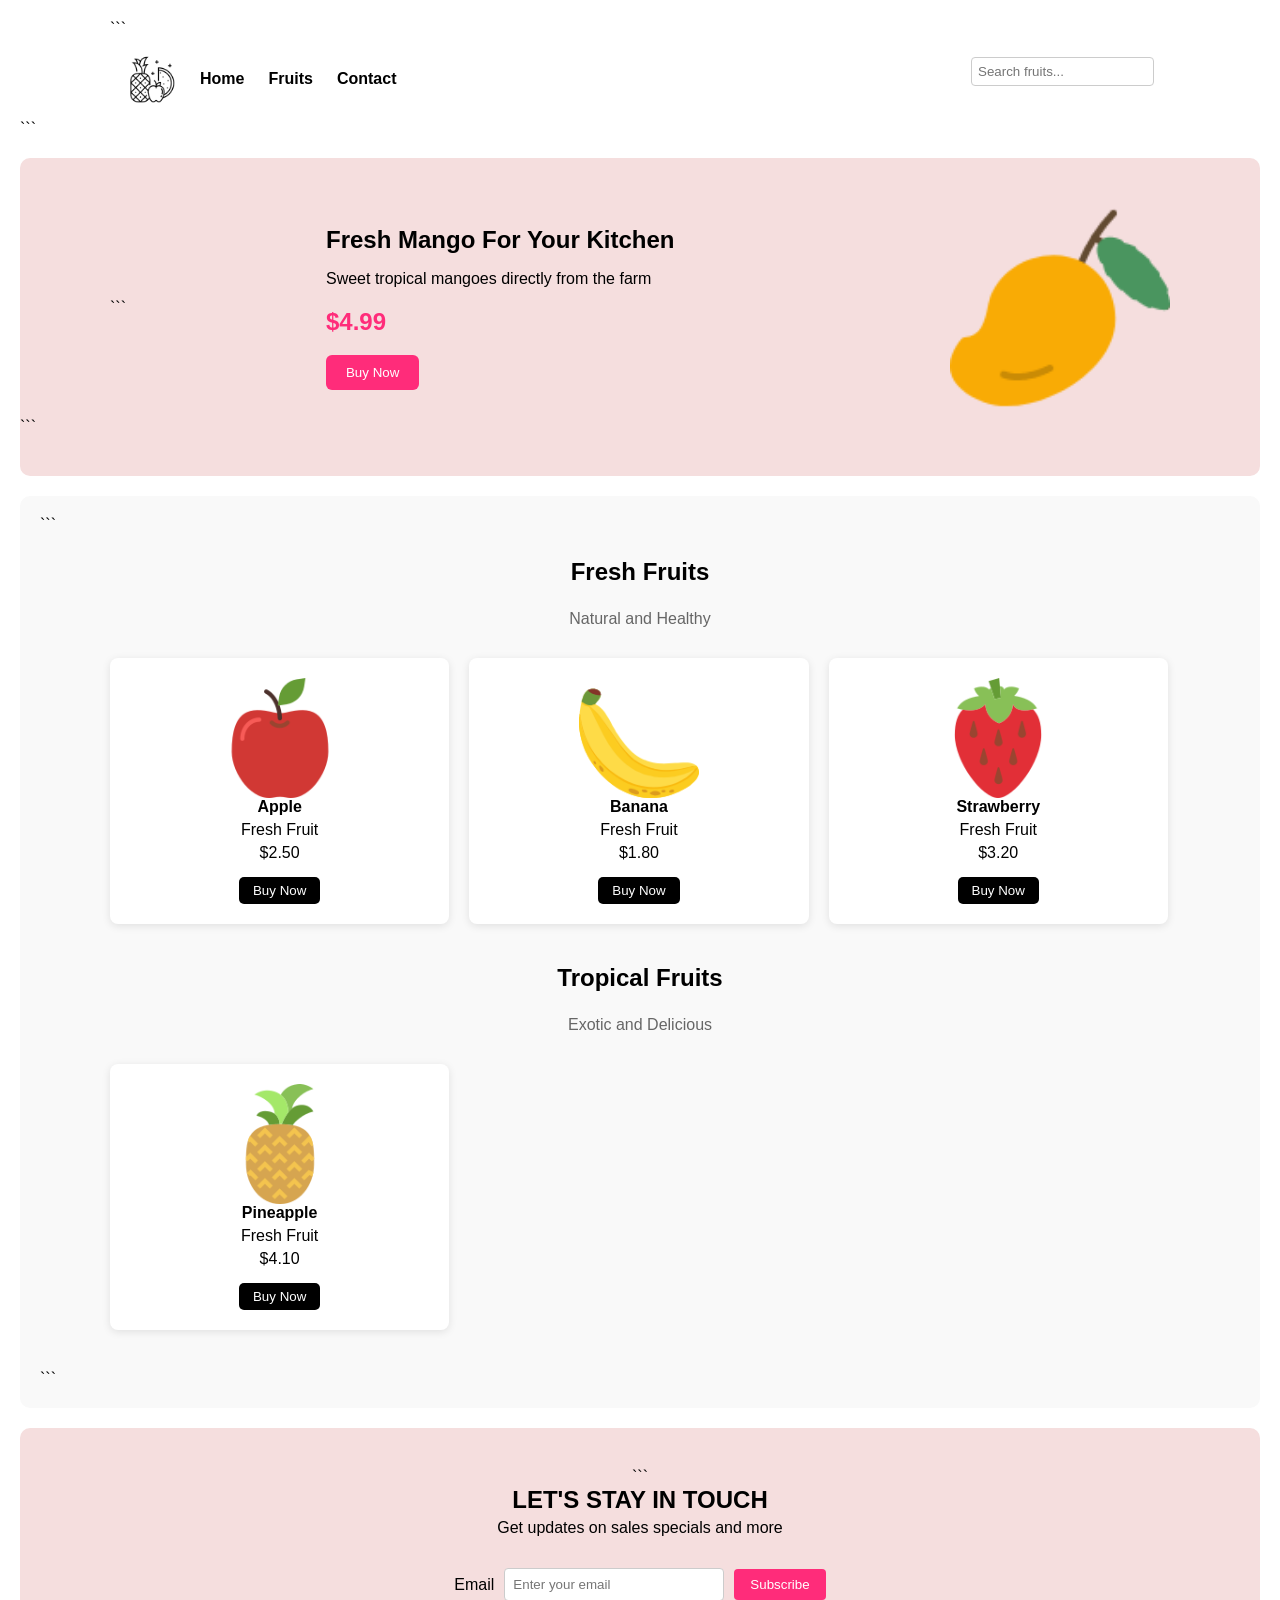
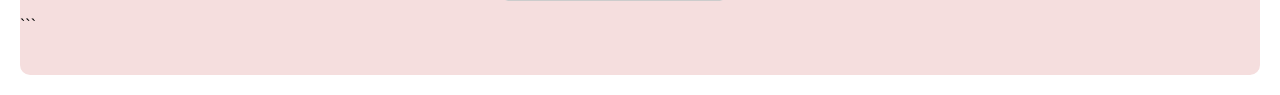
<file: ecommerce2/index.html>
<html>

<head>
    <title>Fruit Store</title>
    <link rel="stylesheet" href="styles/main.css">
</head>

<body>

<!-- HEADER -->

<header>
    <!DOCTYPE html>

<html lang="en">

<head>
    <meta charset="UTF-8">
    <title>Fruit Store</title>
    <link rel="stylesheet" href="styles/main.css">
</head>

<body>

<!-- HEADER -->

<header class="header">
    <div class="container">

```
    <nav class="navbar">

        <div class="nav-left">
            <img src="images/logo.png" alt="Fruit Store Logo" class="logo">

            <a href="#" class="nav-link">Home</a>
            <a href="#" class="nav-link">Fruits</a>
            <a href="#" class="nav-link">Contact</a>
        </div>

        <form class="search-form">
            <label for="search">Search</label>
            <input type="text" id="search" placeholder="Search fruits...">
        </form>

    </nav>

</div>
```

</header>

<!-- BANNER -->

<section class="banner">
    <div class="container banner-content">

```
    <div class="banner-text">
        <h1>Fresh Mango For Your Kitchen</h1>
        <p>Sweet tropical mangoes directly from the farm</p>
        <h2>$4.99</h2>

        <button class="buy-button">Buy Now</button>
    </div>

    <div class="banner-image">
        <img src="images/mango.png" alt="Mango">
    </div>

</div>
```

</section>

<!-- CATALOG -->

<main class="catalog">

```
<div class="container">

    <!-- CATEGORY 1 -->
    <section class="category">

        <div class="title-container">
            <p class="main-title">Fresh Fruits</p>
            <p class="sub-title">Natural and Healthy</p>
        </div>

        <div class="product-rows">

            <div class="product">
                <img src="images/apple.png" alt="Apple" class="product-image">
                <div class="product-info">
                    <span class="info-name">Apple</span>
                    <span>Fresh Fruit</span>
                    <span class="price">$2.50</span>
                    <button class="buy-now">Buy Now</button>
                </div>
            </div>

            <div class="product">
                <img src="images/banana.png" alt="Banana" class="product-image">
                <div class="product-info">
                    <span class="info-name">Banana</span>
                    <span>Fresh Fruit</span>
                    <span class="price">$1.80</span>
                    <button class="buy-now">Buy Now</button>
                </div>
            </div>

            <div class="product">
                <img src="images/strawberry.png" alt="Strawberry" class="product-image">
                <div class="product-info">
                    <span class="info-name">Strawberry</span>
                    <span>Fresh Fruit</span>
                    <span class="price">$3.20</span>
                    <button class="buy-now">Buy Now</button>
                </div>
            </div>

        </div>

    </section>


    <!-- CATEGORY 2 -->
    <section class="category">

        <div class="title-container">
            <p class="main-title">Tropical Fruits</p>
            <p class="sub-title">Exotic and Delicious</p>
        </div>

        <div class="product-rows">

            <div class="product">
                <img src="images/pineapple.png" alt="Pineapple" class="product-image">
                <div class="product-info">
                    <span class="info-name">Pineapple</span>
                    <span>Fresh Fruit</span>
                    <span class="price">$4.10</span>
                    <button class="buy-now">Buy Now</button>
                </div>
            </div>

        </div>

    </section>

</div>
```

</main>

<!-- FOOTER -->

<footer class="footer">
    <div class="container footer-content">

```
    <div class="footer-text">
        <h2>LET'S STAY IN TOUCH</h2>
        <p>Get updates on sales specials and more</p>
    </div>

    <form class="contact-form">
        <label for="email">Email</label>
        <input type="email" id="email" placeholder="Enter your email">
        <button type="submit">Subscribe</button>
    </form>

</div>
```

</footer>

</body>
</html>



</body>
</html>
</file>
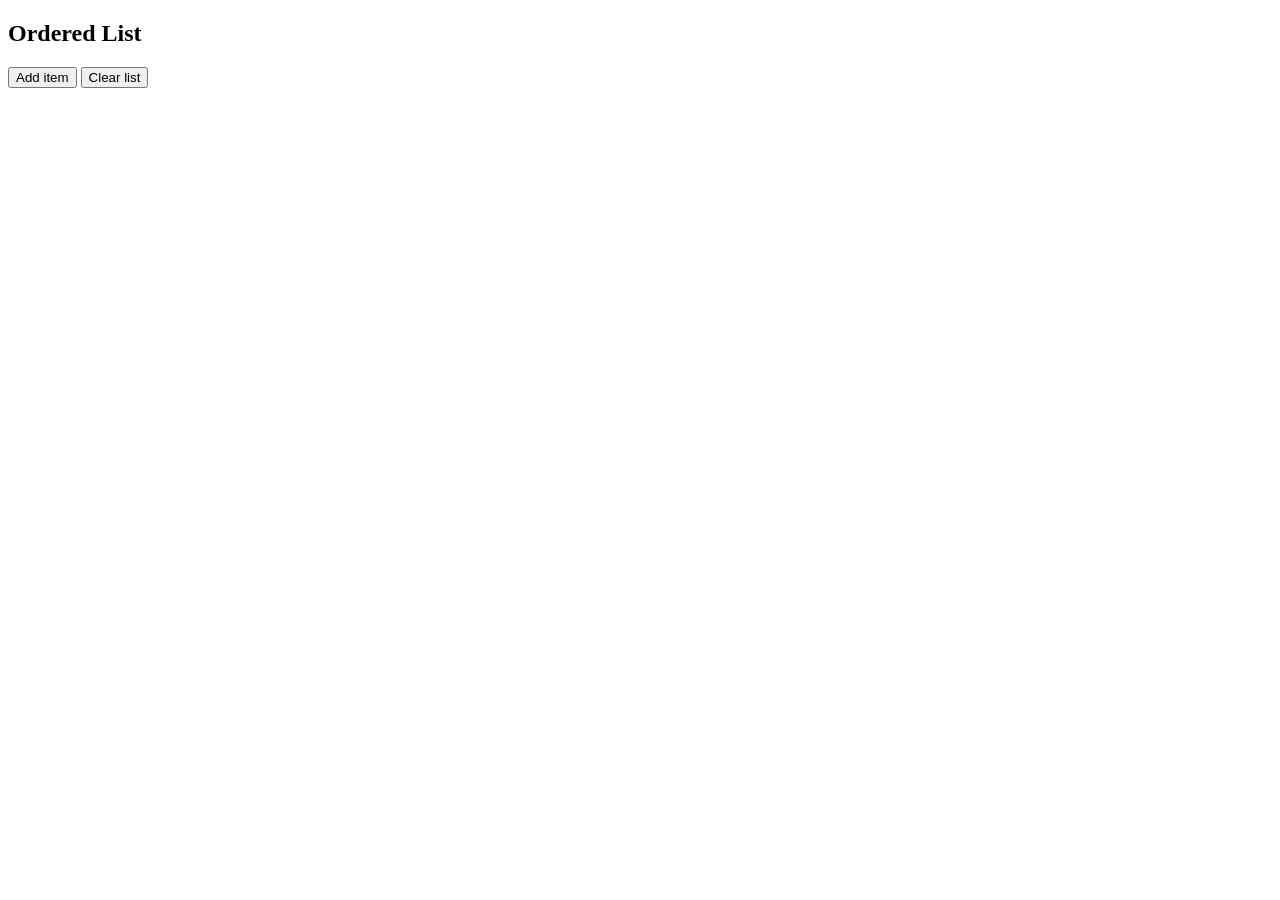
<file: semana6/ejercicio1.html>
<!--Crea un documento HTML con un botón que agregue elementos a una lista ordenada, 
y otro que limpie todos los elementos de la lista. 
Realizalo agregando el código JS dentro de un elemento script.-->

<!DOCTYPE html>
<html>
<head>
    <title>Dynamic List</title>
</head>
<body>

    <h2>Ordered List</h2>

    <button onclick="addItem()">Add item</button>
    <button onclick="clearList()">Clear list</button>

    <ol id="myList"></ol>

    <script>
        let counter = 1;

        function addItem() {
            let list = document.getElementById("myList");

            let newItem = document.createElement("li");
            newItem.textContent = "Item " + counter;

            list.appendChild(newItem);

            counter++;
        }

        function clearList() {
            let list = document.getElementById("myList");
            list.innerHTML = "";
            counter = 1;
        }
    </script>

</body>
</html>
</file>
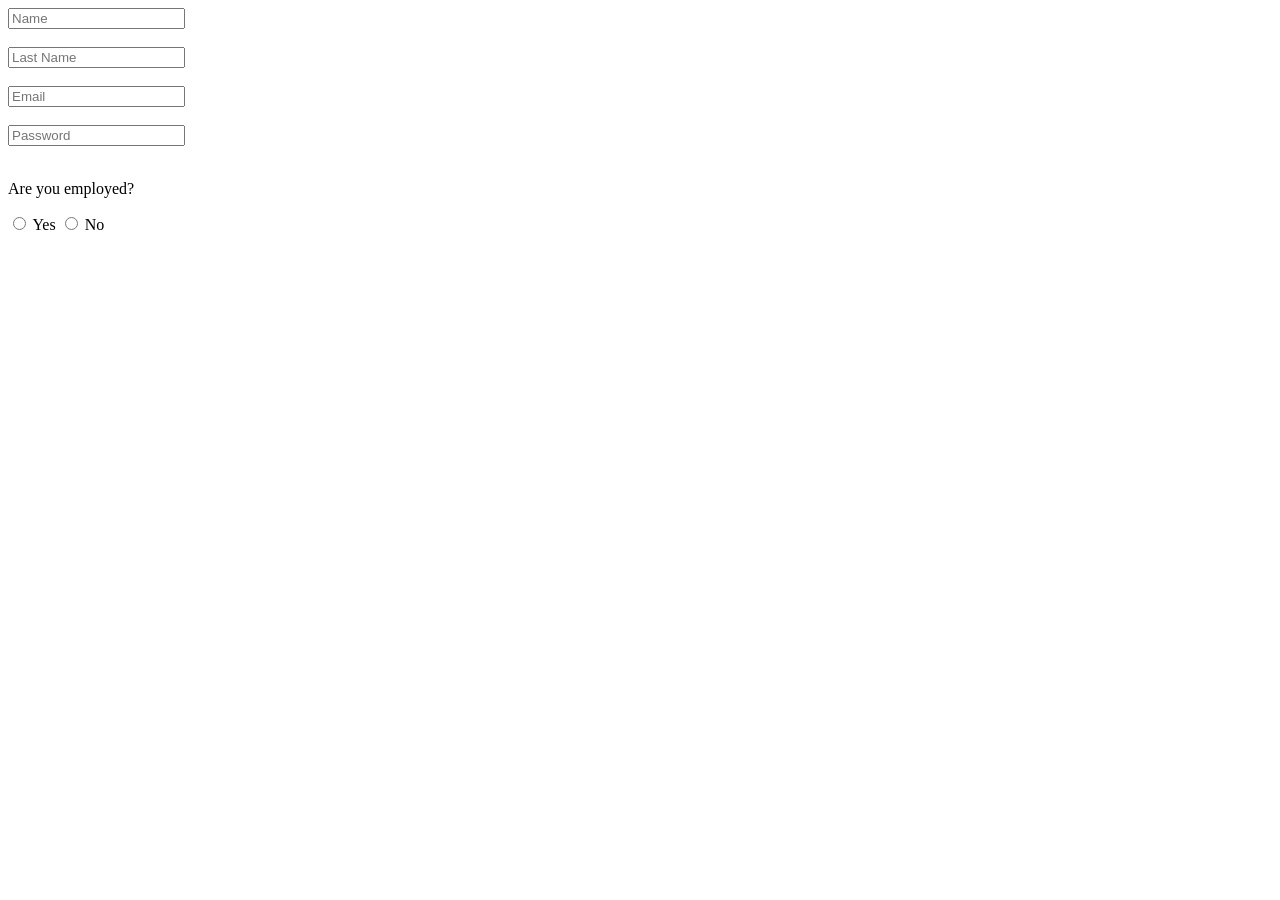
<file: semana6/ejercicio3.html>
<!--Crea un form con inputs de correo, contraseña, nombre y apellidos. 
También debe tener un radio button para seleccionar si es empleado o no. 
Al seleccionar “sí”, se debe mostrar un input extra para empleo. 
Si se vuelve a seleccionar “no”, este input se debe esconder.-->

<!DOCTYPE html>
<html>
<head>
    <title>Form Example</title>
</head>
<body>

    <form>
        <input type="text" placeholder="Name" id="name"><br><br>
        <input type="text" placeholder="Last Name" id="lastname"><br><br>
        <input type="email" placeholder="Email" id="email"><br><br>
        <input type="password" placeholder="Password" id="password"><br><br>

        <p>Are you employed?</p>

        <input type="radio" name="employed" onclick="showJob()"> Yes
        <input type="radio" name="employed" onclick="hideJob()"> No

        <br><br>

        <!-- Hidden input -->
        <div id="jobDiv" style="display: none;">
            <input type="text" placeholder="Job">
        </div>
    </form>

    <script>
        function showJob() {
            document.getElementById("jobDiv").style.display = "block";
        }

        function hideJob() {
            document.getElementById("jobDiv").style.display = "none";
        }
    </script>

</body>
</html>
</file>
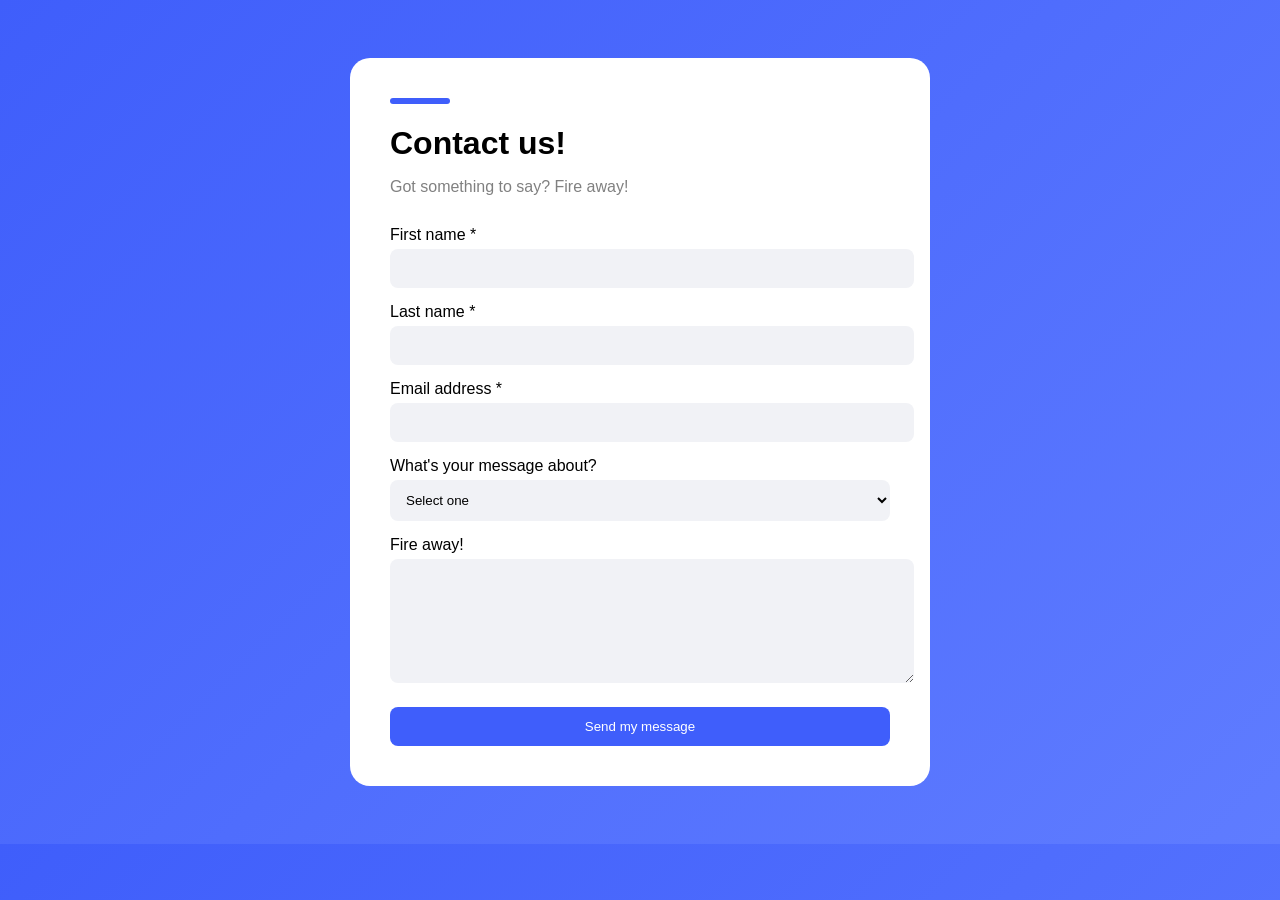
<file: semana3/ejercicio1/form.html>
<!DOCTYPE html>
<html>

<head>
  <title>Contact Form</title>
  <link rel="stylesheet" href="styles.css">
</head>

<body>

  <form action="https://dummyjson.com/test" method="POST">

    <div class="top-line"></div>

    <h1>Contact us!</h1>
    <p>Got something to say? Fire away!</p>

    <label for="first_name">First name *</label>
    <input type="text" id="first_name" name="firstName" />

    <label for="last_name">Last name *</label>
    <input type="text" id="last_name" name="lastName" />

    <label for="email">Email address *</label>
    <input type="text" id="email" name="email" />

    <label for="type">What's your message about?</label>
    <select name="type" id="type">
      <option hidden>Select one</option>
      <option value="question">Question</option>
      <option value="suggestion">Suggestion</option>
    </select>

    <label for="message">Fire away!</label>
    <textarea id="message" name="message"></textarea>

    <input type="submit" value="Send my message" />

  </form>

</body>

</html>
</file>
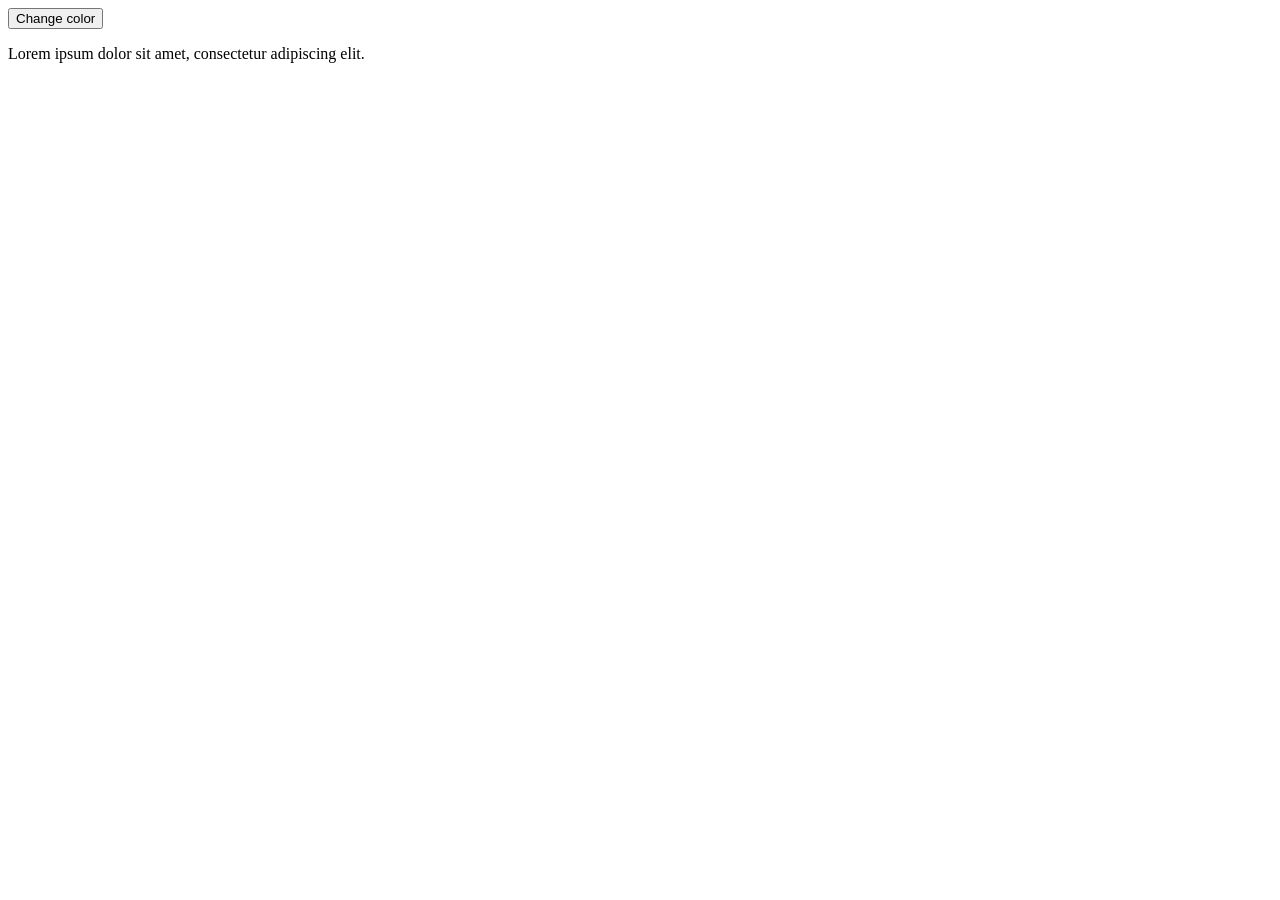
<file: semana7/Callbacks/ej3.html>
<!--Cree una pequeña página web con un botón y un <p> donde al presionar el botón, 
cambia el color del fondo del <p> por uno aleatorio de la siguiente lista 
[red, blue, green, yellow, cyan, pink]. 
Para el texto puede utilzar un Lorem Ipsum corto, solamente para rellenar el espacio. 
La acción del botón debe agregarla con un listener-->

<!DOCTYPE html>
<html>
<head>
    <title>Random Color</title>
</head>
<body>

    <button id="colorBtn">Change color</button>

    <p id="text">
        Lorem ipsum dolor sit amet, consectetur adipiscing elit.
    </p>

    <script>
        let colors = ["red", "blue", "green", "yellow", "cyan", "pink"];

        let button = document.getElementById("colorBtn");
        let paragraph = document.getElementById("text");

        button.addEventListener("click", function() {
            let randomIndex = Math.floor(Math.random() * colors.length);
            paragraph.style.backgroundColor = colors[randomIndex];
        });
    </script>

</body>
</html>
</file>
<file: ecommerce2/styles/main.css>
@import url(header.css);
@import url(banner.css);
@import url(catalog.css);
@import url(footer.css);

*{
    box-sizing: border-box;
}

html{
    font-family: Arial, Helvetica, sans-serif;
}

body{
    margin: 0;
    background-color: #ffffff;
}

.container{
    max-width: 1100px;
    margin: 0 auto;
    padding: 0 20px;
}
</file>
<file: semana3/ejercicio1/styles.css>
.top-line{
height:6px;
width:60px;
background:#3f5efb;
margin-bottom:15px;
border-radius:3px;
}

body{
background: linear-gradient(135deg,#3f5efb,#5f7cff);
font-family: Arial, sans-serif;
padding:50px;
}

form{
background:white;
width:500px;
margin:auto;
padding:40px;
border-radius:20px;
}

h1{
margin-bottom:5px;
}

p{
color:gray;
margin-bottom:30px;
}

label{
display:block;
margin-top:15px;
margin-bottom:5px;
}

input, select, textarea{
width:100%;
padding:12px;
border:none;
border-radius:8px;
background:#f1f2f6;
}

textarea{
height:100px;
}

input[type="submit"]{
background:#3f5efb;
color:white;
margin-top:20px;
cursor:pointer;
}
</file>
